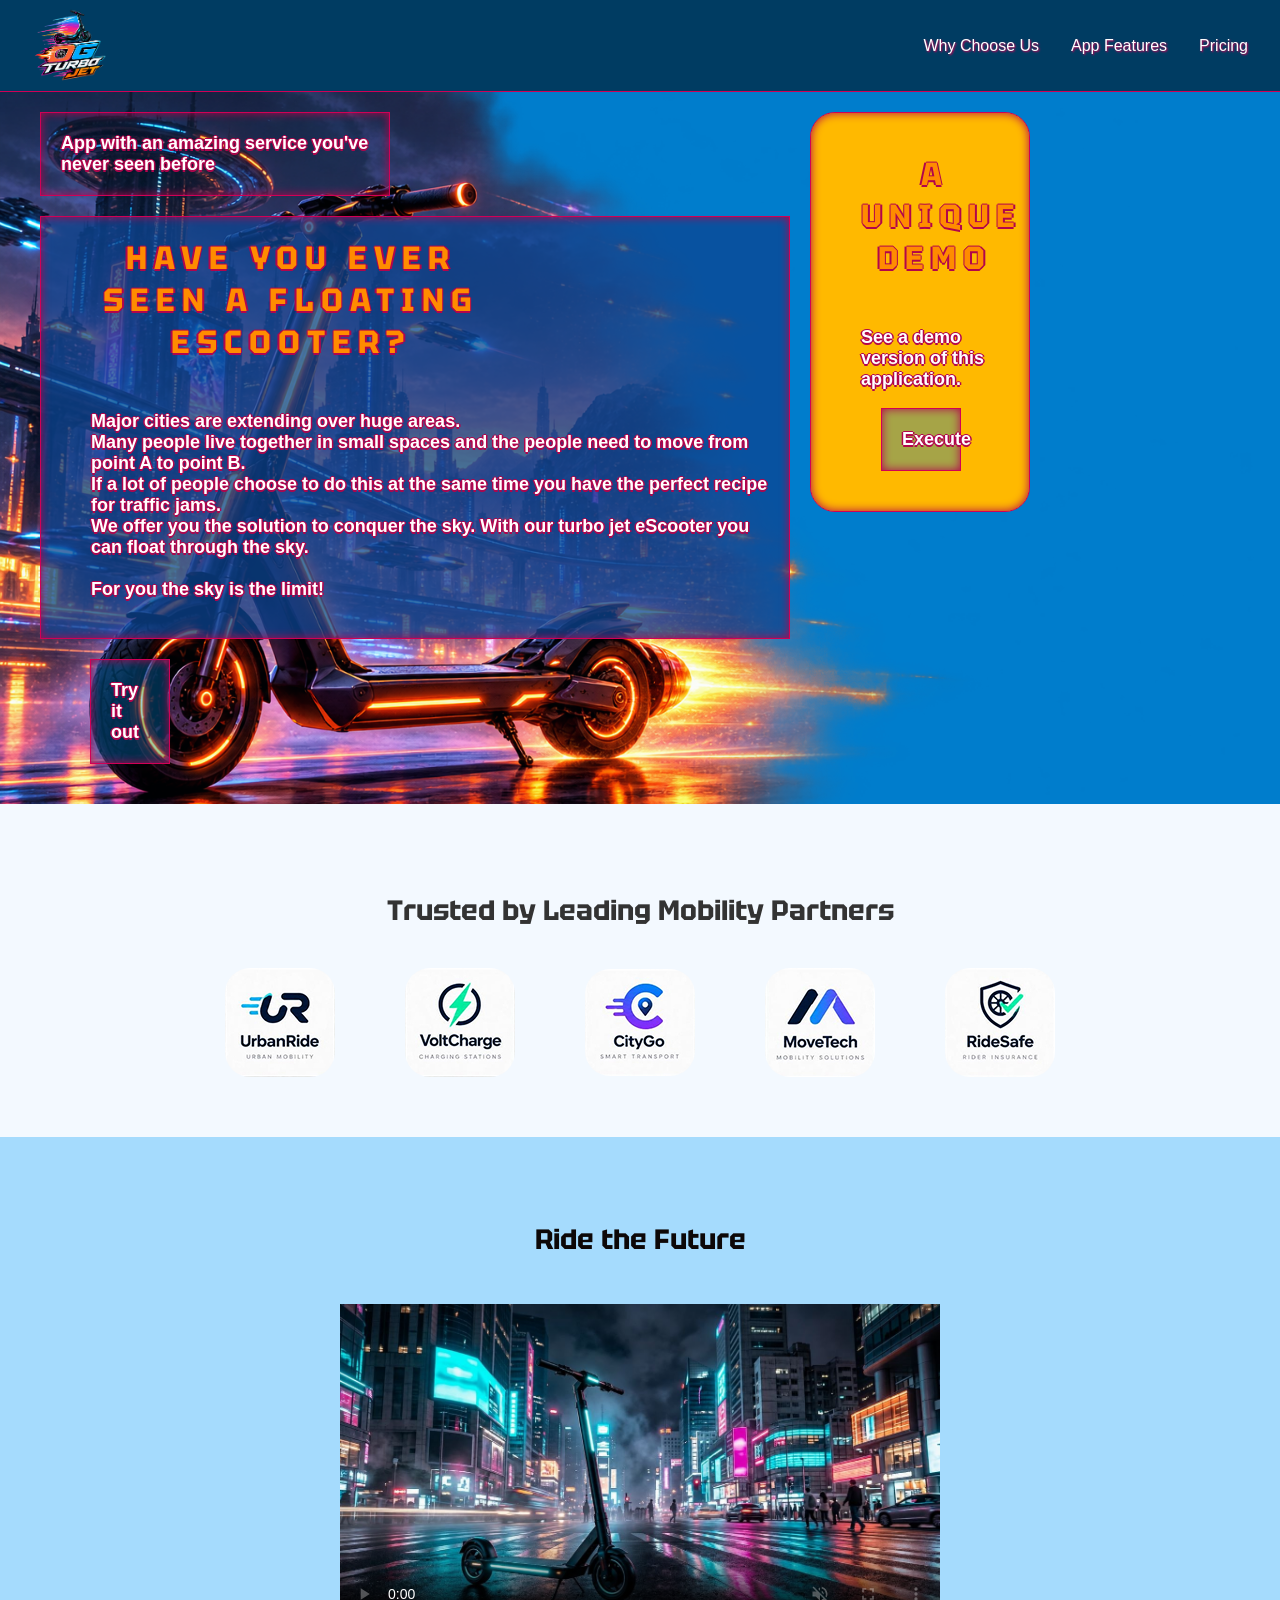
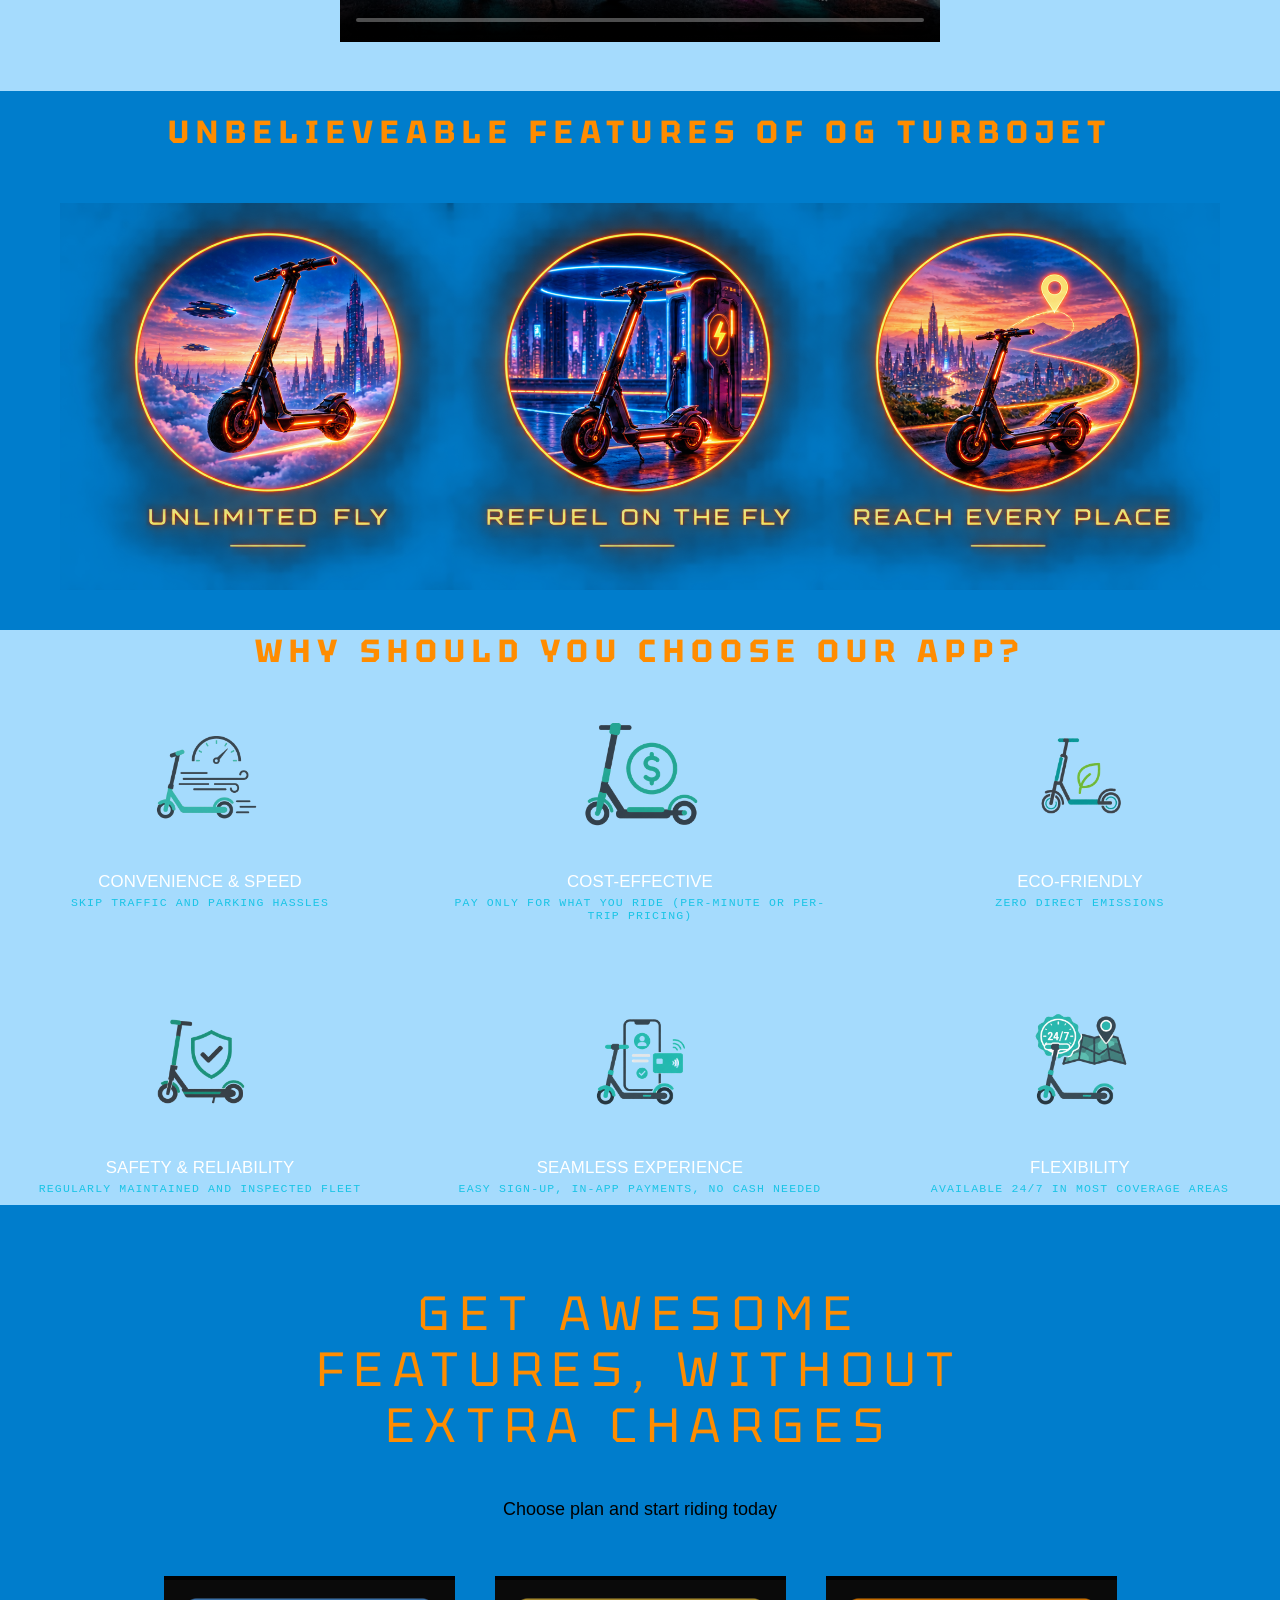
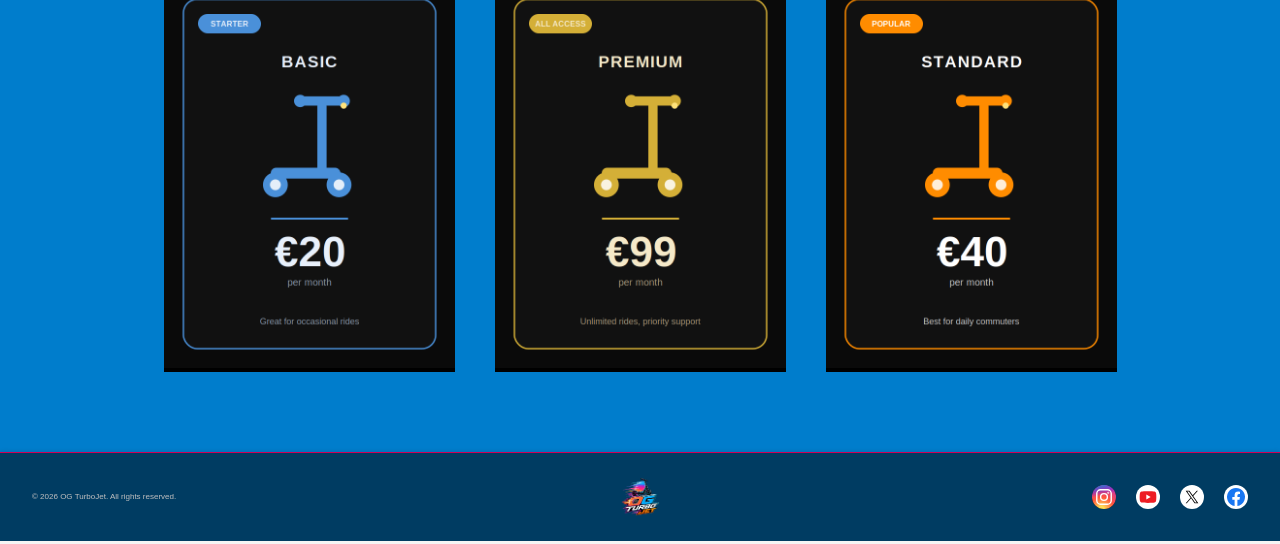
<file: index.html>
<!doctype html>
<html lang="en">
  <head>
    <meta charset="UTF-8" />
    <meta name="viewport" content="width=device-width, initial-scale=1.0" />
    <link rel="preconnect" href="https://fonts.googleapis.com" />
    <link rel="preconnect" href="https://fonts.gstatic.com" crossorigin />
    <link
      href="https://fonts.googleapis.com/css2?family=Tektur:wght@400..900&family=Text+Me+One&display=swap"
      rel="stylesheet"
    />
    <title>OG Turbo Jet</title>
    <!-- Main stylesheet -->
    <link rel="stylesheet" href="assets/css/styles.css" />
  </head>

  </head>
  <body>
    <!-- header -->
    <nav id="nav-bar">
      <a class="nav-logo" href="#">
        <img src="assets/images/ogTurboJet.png" alt="Logo" />
      </a>
      <button
        class="nav-toggle"
        aria-label="Toggle navigation"
        aria-expanded="false"
        aria-controls="nav-links"
      >
        <span></span>
        <span></span>
        <span></span>
      </button>
      <ul class="nav-links" id="nav-links">
        <li><a href="#why-choose-us">Why Choose Us</a></li>
        <li><a href="#app-features">App Features</a></li>
        <li><a href="#pricing">Pricing</a></li>
      </ul>
    </nav>

    <!-- hero section -->
    <section class="styleSectionHero">
      <div class="sectionWrapper">
        <div class="heroWrap">
          <div class="heroBase heroHeader">
            App with an amazing service you've never seen before
          </div>
          <div class="heroBase heroContent">
            <h2>Have you ever seen a floating eScooter?</h2>
            <p>
              Major cities are extending over huge areas.
              <br />Many people live together in small spaces and the people
              need to move from point A to point B. <br />If a lot of people
              choose to do this at the same time you have the perfect recipe for
              traffic jams. <br />We offer you the solution to conquer the sky.
              With our turbo jet eScooter you can float through the sky.
              <br /><br />For you the sky is the limit!
            </p>
          </div>
          <div class="heroBase heroButton">Try it out</div>
        </div>
        <div class="heroBase heroAppPreview">
          <h2>A unique demo</h2>
          <p>See a demo version of this application.</p>
          <div class="heroBase heroButton">Execute</div>
        </div>
      </div>
    </section>

    <!-- trusted companies -->
    <section class="trusted-section">
      <h3>Trusted by Leading Mobility Partners</h3>
      <div class="trusted-logo">
        <img src="assets/images/photo_2026-08-25_12-08-49 2.jpg" alt="" />
        <img src="assets/images/photo_2026-08-25_12-08-49 3.jpg" alt="" />
        <img src="assets/images/photo_2026-08-25_12-08-49 4.jpg" alt="" />
        <img src="assets/images/photo_2026-08-25_12-08-49 5.jpg" alt="" />
        <img src="assets/images/photo_2026-08-25_12-08-49 1.jpg" alt="" />
      </div>
    </section>

    <!-- video -->
    <section class="video-section">
      <h3>Ride the Future</h3>
      <video
        width="600"
        height="340"
        controls
        src="assets/images/video.mp4"
        poster="assets/images/img.jpg"
        autoplay
        muted
        loop
      ></video>
    </section>

    <!-- app features -->
    <section>
      <div class="sectionAppFeatures" id="app-features">
        <h2>Unbelieveable features of OG TurboJet</h2>
        <div class="AppFeatureList">
          <img
            class="AppFeatureListElement"
            src="./assets/images/appfeatures.png"
          />
        </div>
      </div>
    </section>

    <!-- why choose us? -->
    <section >
      
  <div class="wrap" id="why-choose-us">
    <h2>Why should you choose our app?</h2>

    <div class="grid">
      <div class="card" tabindex="0">
        <div class="portrait">
          <img class="round" src="./assets/images/1.png" alt="Convenience & Speed">
        </div>
        <div class="name">Convenience &amp; Speed</div>
        <div class="role">Skip traffic and parking hassles</div>
      </div>

      <div class="card" tabindex="0">
        <div class="portrait">
          <img class="round" src="./assets/images/2.png" alt="Cost-Effective">
        </div>
        <div class="name">Cost-Effective</div>
        <div class="role">Pay only for what you ride (per-minute or per-trip pricing)</div>
      </div>

      <div class="card" tabindex="0">
        <div class="portrait">
          <img class="round" src="./assets/images/3.png" alt="Eco-Friendly">
        </div>
        <div class="name">Eco-Friendly</div>
        <div class="role">Zero direct emissions</div>
      </div>

      <div class="card" tabindex="0">
        <div class="portrait">
          <img class="round" src="./assets/images/4.png" alt="Safety & Reliability">
        </div>
        <div class="name">Safety &amp; Reliability</div>
        <div class="role">Regularly maintained and inspected fleet</div>
      </div>

      <div class="card" tabindex="0">
        <div class="portrait">
          <img class="round" src="./assets/images/5.png" alt="Seamless Experience">
        </div>
        <div class="name">Seamless Experience</div>
        <div class="role">Easy sign-up, in-app payments, no cash needed</div>
      </div>

      <div class="card" tabindex="0">
        <div class="portrait">
          <img class="round" src="./assets/images/6.png" alt="Flexibility">
        </div>
        <div class="name">Flexibility</div>
        <div class="role">Available 24/7 in most coverage areas</div>
      </div>
    </div>
  </div>
</section>

    <!-- price cards -->
   <section class="pricing" id="pricing">
  <h2 class="pricing-title">Get awesome features, without extra charges</h2>
  <p class="pricing-sub">Choose plan and start riding today </p>

  <div class="price-grid">
    <div class="price-card">
      <img src="./assets/images/plan.1.png" alt="Basic plan - $20 per month">
    </div>

    <div class="price-card">
      <img src="./assets/images/plan.3.png" alt="Standard plan - $40 per month">
    </div>

    <div class="price-card">
      <img src="./assets/images/plan.2.png" alt="Premium plan - $99 per month">
    </div>
  </div>
</section>

    <!-- footer -->
    <footer id="site-footer">
      <span class="footer-copyright"
        >&copy; 2026 OG TurboJet. All rights reserved.</span
      >
      <a class="footer-logo" href="#">
        <img src="./assets/images/ogTurboJet.png" alt="Logo" />
      </a>
      <ul class="footer-socials">
        <li>
          <a href="#" aria-label="Instagram"
            ><img src="assets/icons/instagram.svg" alt="Instagram"
          /></a>
        </li>
        <li>
          <a href="#" aria-label="YouTube"
            ><img src="assets/icons/youtube.svg" alt="YouTube"
          /></a>
        </li>
        <li>
          <a href="#" aria-label="X"
            ><img src="assets/icons/x.svg" alt="X"
          /></a>
        </li>
        <li>
          <a href="#" aria-label="Facebook"
            ><img src="assets/icons/facebook.svg" alt="Facebook"
          /></a>
        </li>
      </ul>
    </footer>
    <script src="assets/javascript/script.js"></script>
  </body>
</html>
</file>
<file: assets/css/styles.css>
@import url('whyC.css');
@import url('sectionHero.css');
@import url(footer-styles.css);
@import url(navbar-styles.css);
@import url(appfeature-styles.css);
@import url(pricing.css);

h1,
h2,
h3 {
  font-family: 'Tektur', sans-serif;
}

body {
  font-family: 'Time Me One', sans-serif;
  background: #f5f5f5;
  color: #333;
}

.trusted-section {
  text-align: center;
  padding: 60px 20px;
  background: #f3f9ff;
}

h3 {
  font-size: 28px;
}

.trusted-section h3 {
  margin-bottom: 40px;
  color: #333;
}

.video-section {
  text-align: center;
  background-color: #a5dbfd;
  padding-top: 30px;
  padding-bottom: 45px;
}

.video-section h3 {
  color: #0d0808;
  margin-top: 54px;
  margin-bottom: 45px;
}

.trusted-logo {
  display: flex;
  justify-content: center;
  align-items: center;
  gap: 70px;
  flex-wrap: wrap;
}

.trusted-logo img {
  border-radius: 25px;
}

@media (max-width: 600px) {
  .trusted-section {
    padding: 40px 20px;
  }

  .trusted-section h3 {
    font-size: 24px;
    margin-bottom: 30px;
  }

  .trusted-logo {
    gap: 30px;
  }

  .trusted-logo img {
    max-width: 90px;
  }
}
</file>
